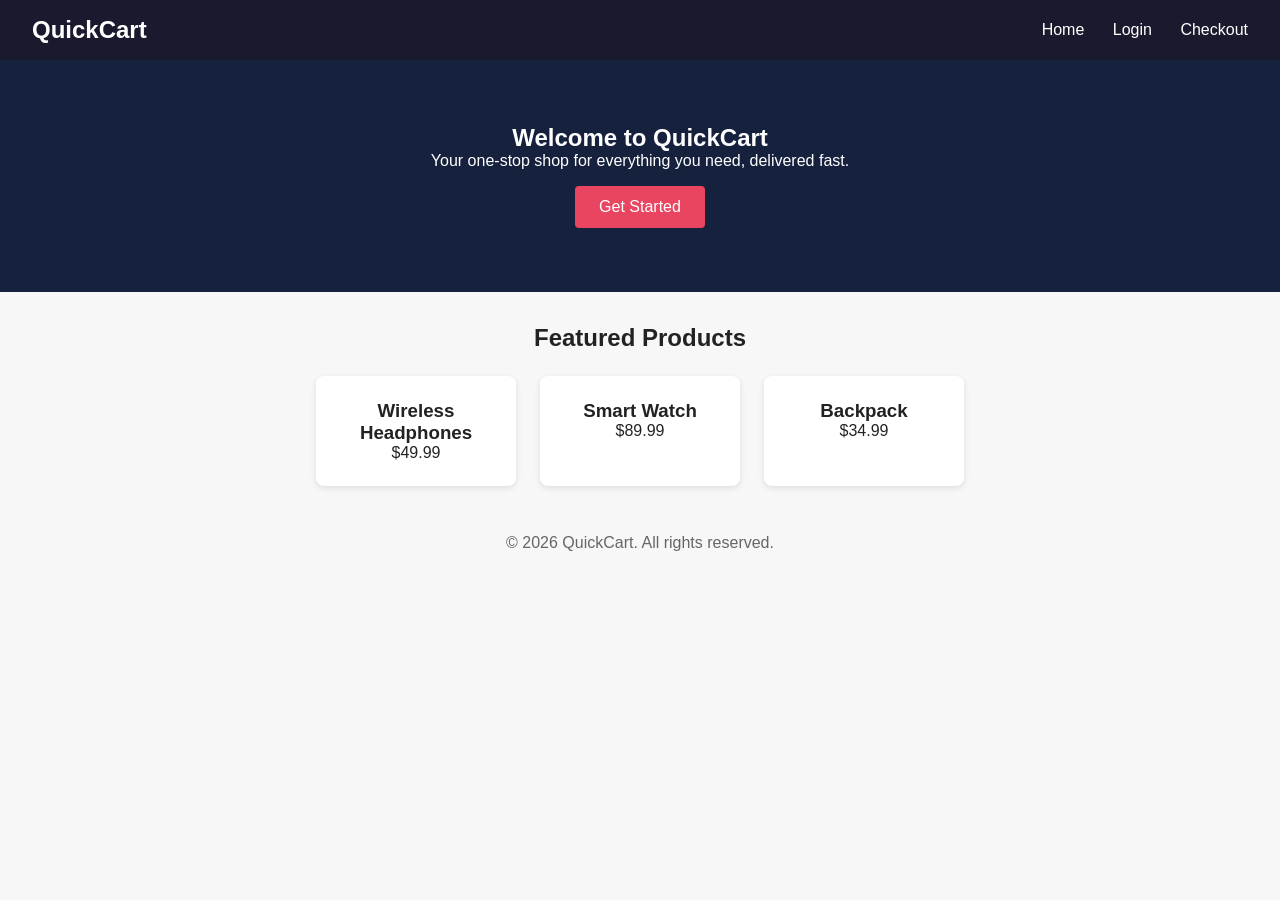
<file: index.html>
<!DOCTYPE html>
<html lang="en">
<head>
  <meta charset="UTF-8">
  <meta name="viewport" content="width=device-width, initial-scale=1.0">
  <title>QuickCart - Home</title>
  <link rel="stylesheet" href="styles.css">
</head>
<body>
  <header class="site-header">
    <div class="logo">QuickCart</div>
    <nav>
      <a href="index.html">Home</a>
      <a href="login.html">Login</a>
      <a href="payment.html">Checkout</a>
    </nav>
  </header>

  <main>
    <section class="hero">
      <h1>Welcome to QuickCart</h1>
      <p>Your one-stop shop for everything you need, delivered fast.</p>
      <a href="login.html" class="cta-button">Get Started</a>
    </section>

    <section class="products">
      <h2>Featured Products</h2>
      <div class="product-grid">
        <div class="product-card">
          <h3>Wireless Headphones</h3>
          <p>$49.99</p>
        </div>
        <div class="product-card">
          <h3>Smart Watch</h3>
          <p>$89.99</p>
        </div>
        <div class="product-card">
          <h3>Backpack</h3>
          <p>$34.99</p>
        </div>
      </div>
    </section>
  </main>

  <footer class="site-footer">
    <p>&copy; 2026 QuickCart. All rights reserved.</p>
  </footer>
</body>
</html>
</file>
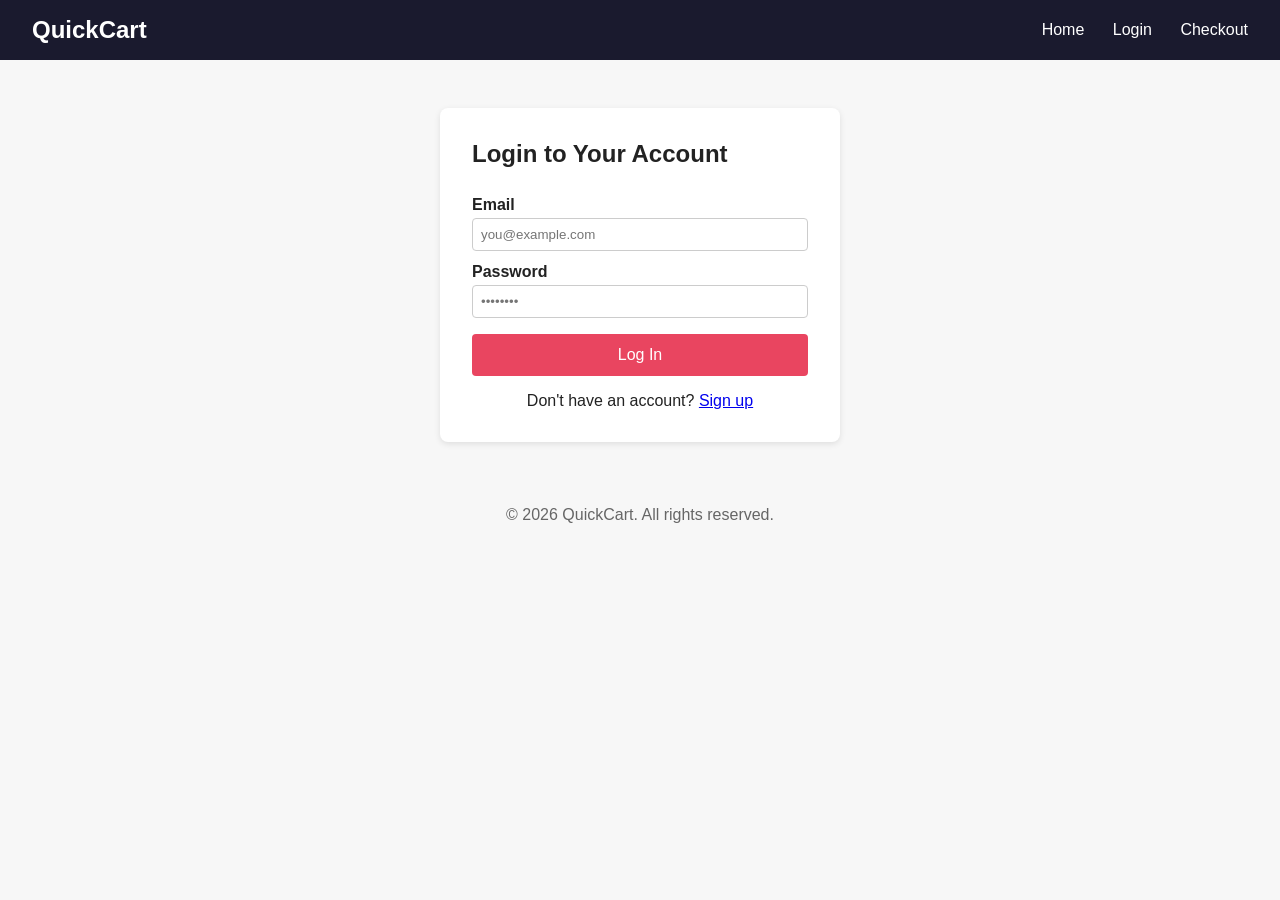
<file: login.html>
<!DOCTYPE html>
<html lang="en">
<head>
  <meta charset="UTF-8">
  <meta name="viewport" content="width=device-width, initial-scale=1.0">
  <title>QuickCart - Login</title>
  <link rel="stylesheet" href="styles.css">
</head>
<body>
  <header class="site-header">
    <div class="logo">QuickCart</div>
    <nav>
      <a href="index.html">Home</a>
      <a href="login.html">Login</a>
      <a href="payment.html">Checkout</a>
    </nav>
  </header>

  <main>
    <section class="login-container">
      <h1>Login to Your Account</h1>
      <form action="#" method="post">
        <label for="email">Email</label>
        <input type="email" id="email" name="email" placeholder="you@example.com" required>

        <label for="password">Password</label>
        <input type="password" id="password" name="password" placeholder="••••••••" required>

        <button type="submit" class="cta-button">Log In</button>
      </form>
      <p class="signup-hint">Don't have an account? <a href="#">Sign up</a></p>
    </section>
  </main>

  <footer class="site-footer">
    <p>&copy; 2026 QuickCart. All rights reserved.</p>
  </footer>
</body>
</html>
</file>
<file: styles.css>
* {
  box-sizing: border-box;
  margin: 0;
  padding: 0;
  font-family: Arial, Helvetica, sans-serif;
}

body {
  background: #f7f7f7;
  color: #222;
}

.site-header {
  display: flex;
  justify-content: space-between;
  align-items: center;
  padding: 1rem 2rem;
  background: #1a1a2e;
  color: #fff;
}

.site-header .logo {
  font-size: 1.5rem;
  font-weight: bold;
}

.site-header nav a {
  color: #fff;
  text-decoration: none;
  margin-left: 1.5rem;
}

.hero {
  text-align: center;
  padding: 4rem 2rem;
  background: #16213e;
  color: #fff;
}

.cta-button {
  display: inline-block;
  margin-top: 1rem;
  padding: 0.75rem 1.5rem;
  background: #e94560;
  color: #fff;
  text-decoration: none;
  border: none;
  border-radius: 4px;
  cursor: pointer;
  font-size: 1rem;
}

.products {
  padding: 2rem;
  text-align: center;
}

.product-grid {
  display: flex;
  justify-content: center;
  gap: 1.5rem;
  margin-top: 1.5rem;
  flex-wrap: wrap;
}

.product-card {
  background: #fff;
  padding: 1.5rem;
  border-radius: 8px;
  box-shadow: 0 2px 6px rgba(0, 0, 0, 0.1);
  width: 200px;
}

.login-container {
  max-width: 400px;
  margin: 3rem auto;
  padding: 2rem;
  background: #fff;
  border-radius: 8px;
  box-shadow: 0 2px 6px rgba(0, 0, 0, 0.1);
}

.login-container form {
  display: flex;
  flex-direction: column;
  margin-top: 1rem;
}

.login-container label {
  margin-top: 0.75rem;
  font-weight: bold;
}

.login-container input {
  padding: 0.5rem;
  margin-top: 0.25rem;
  border: 1px solid #ccc;
  border-radius: 4px;
}

.signup-hint {
  margin-top: 1rem;
  text-align: center;
}

.site-footer {
  text-align: center;
  padding: 1rem;
  color: #666;
}
</file>
